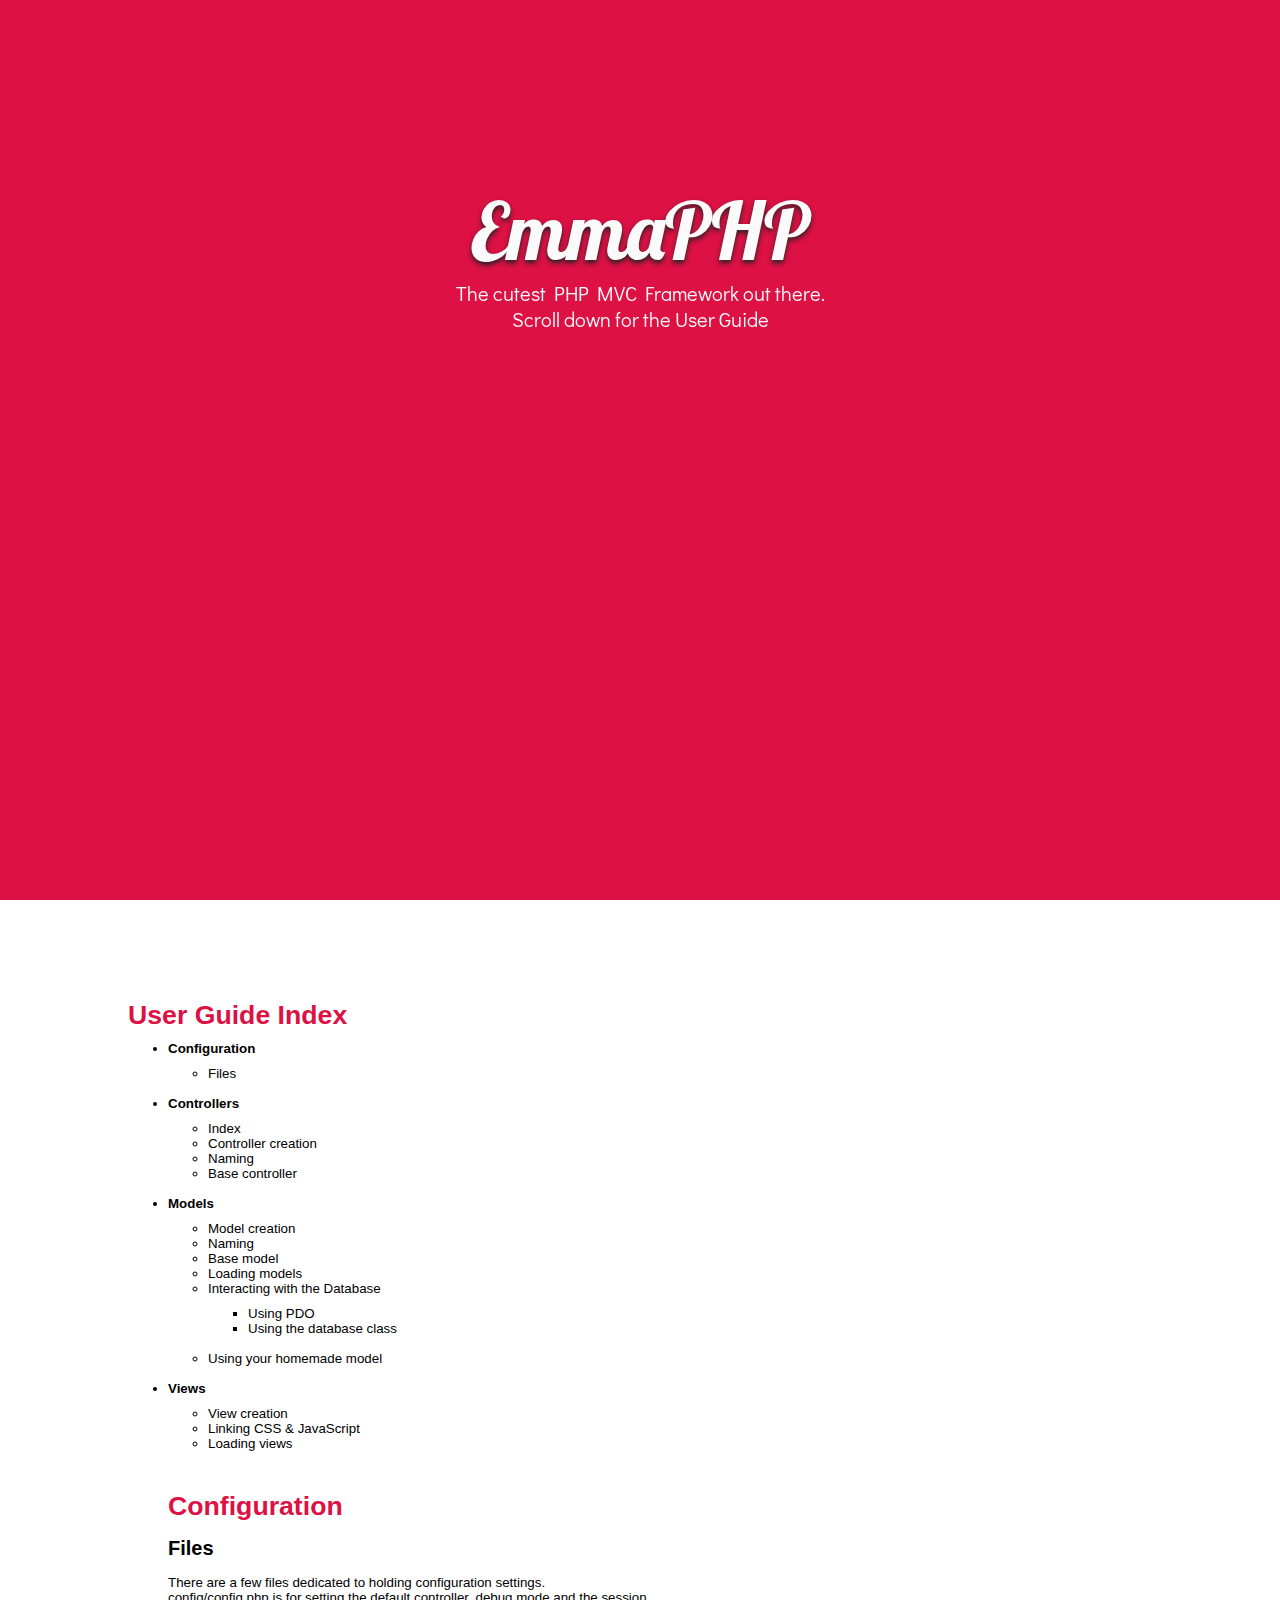
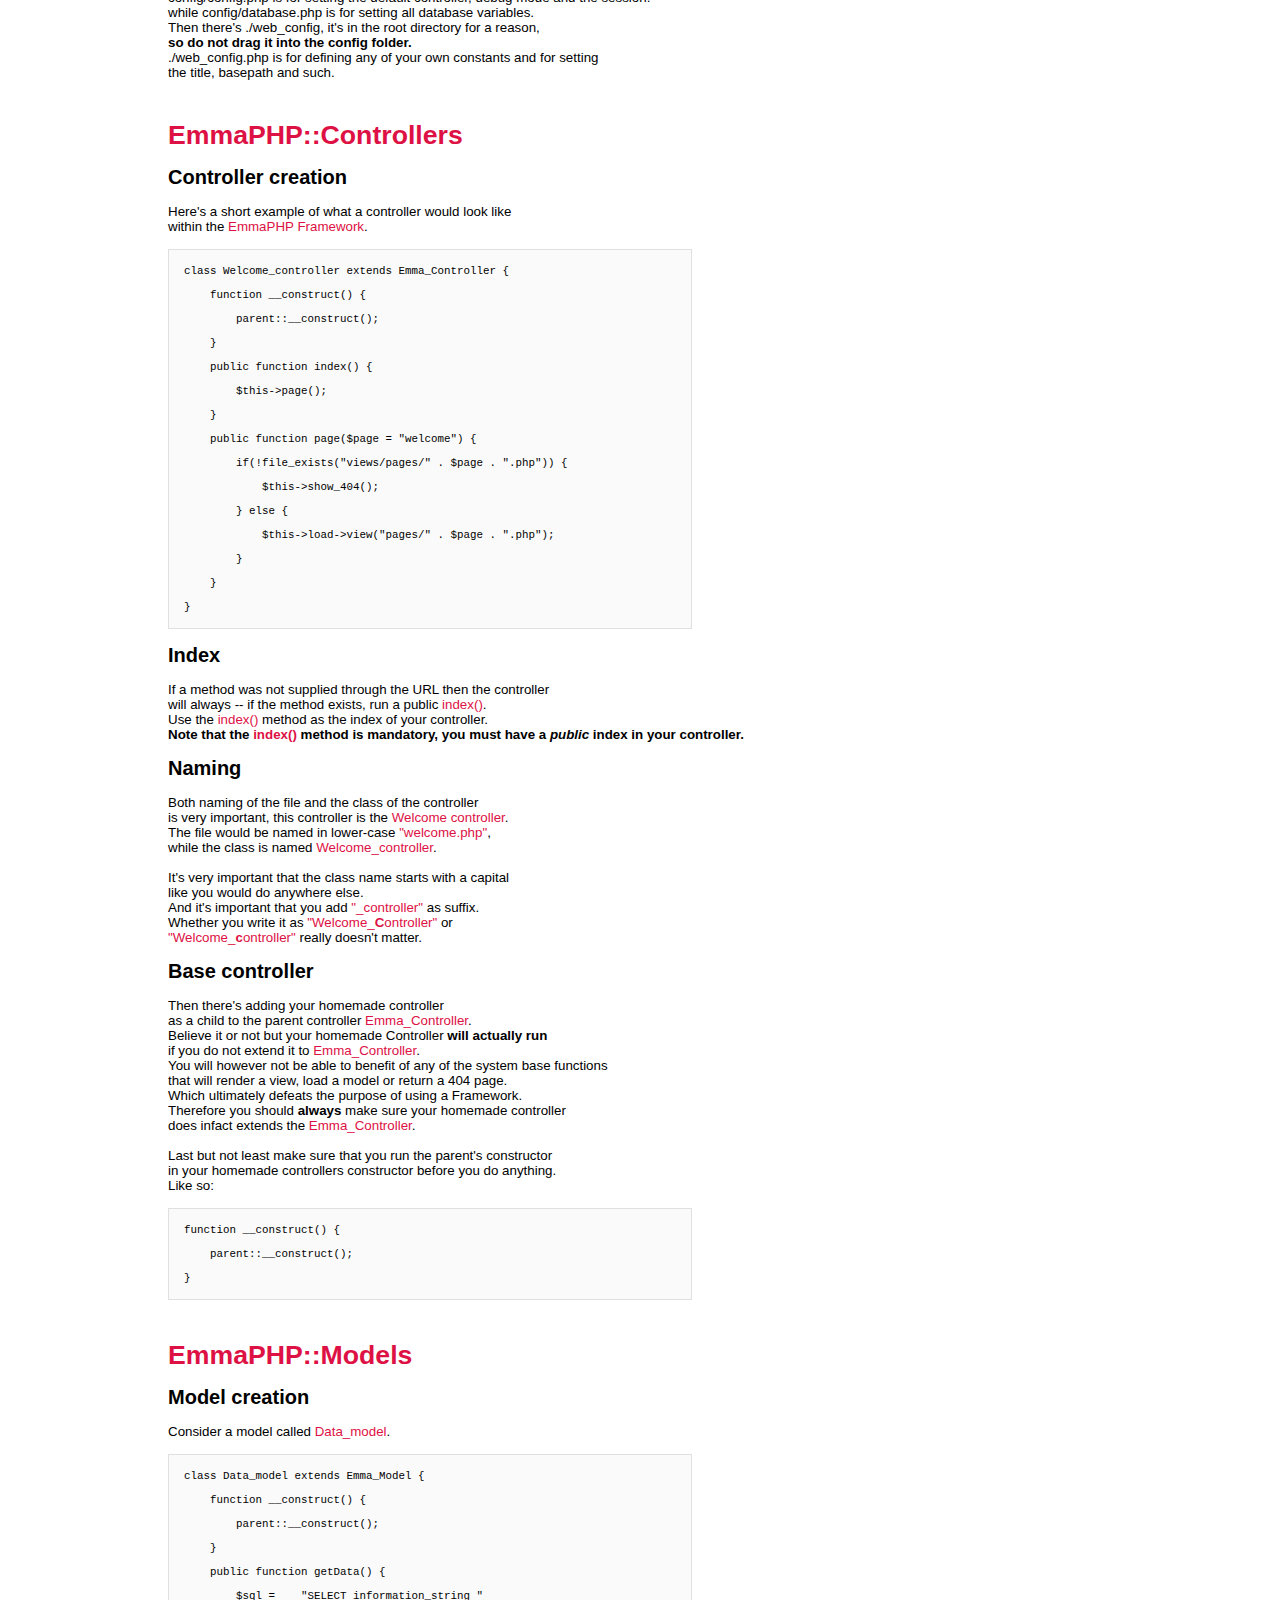
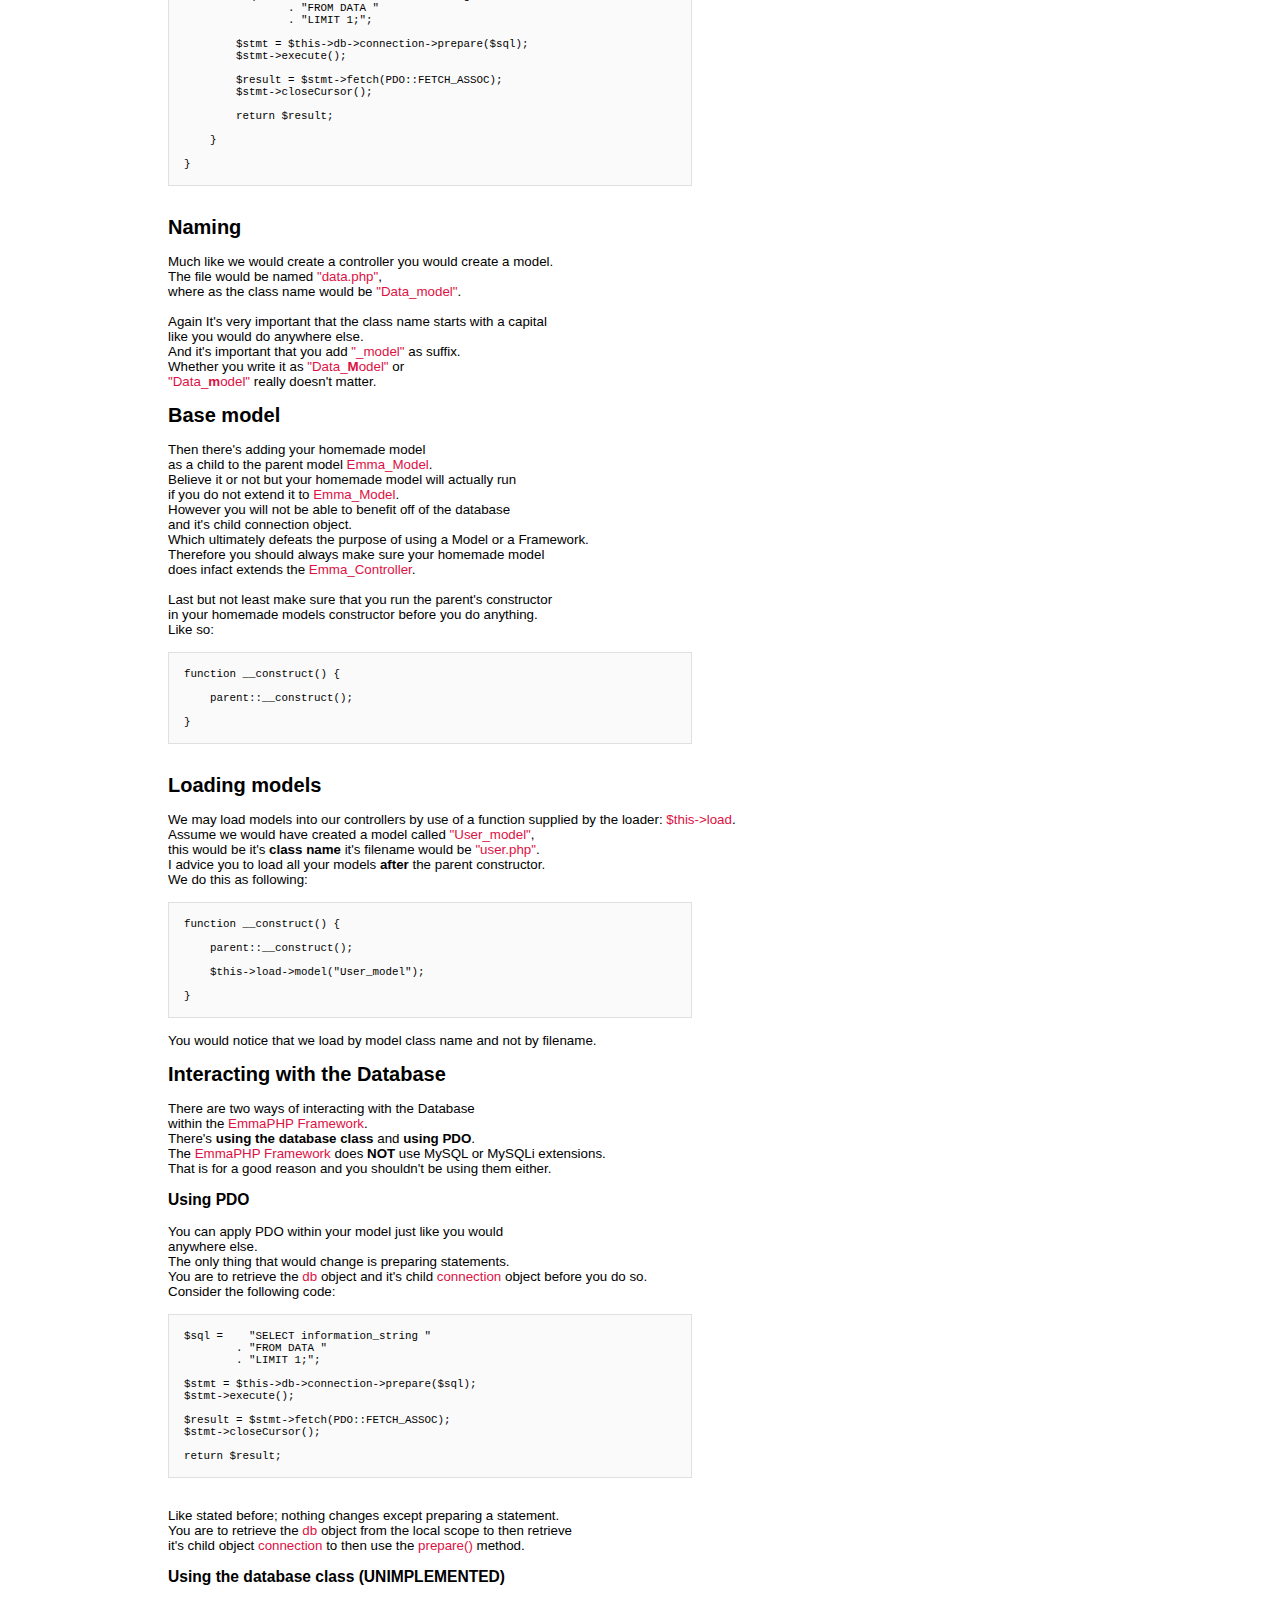
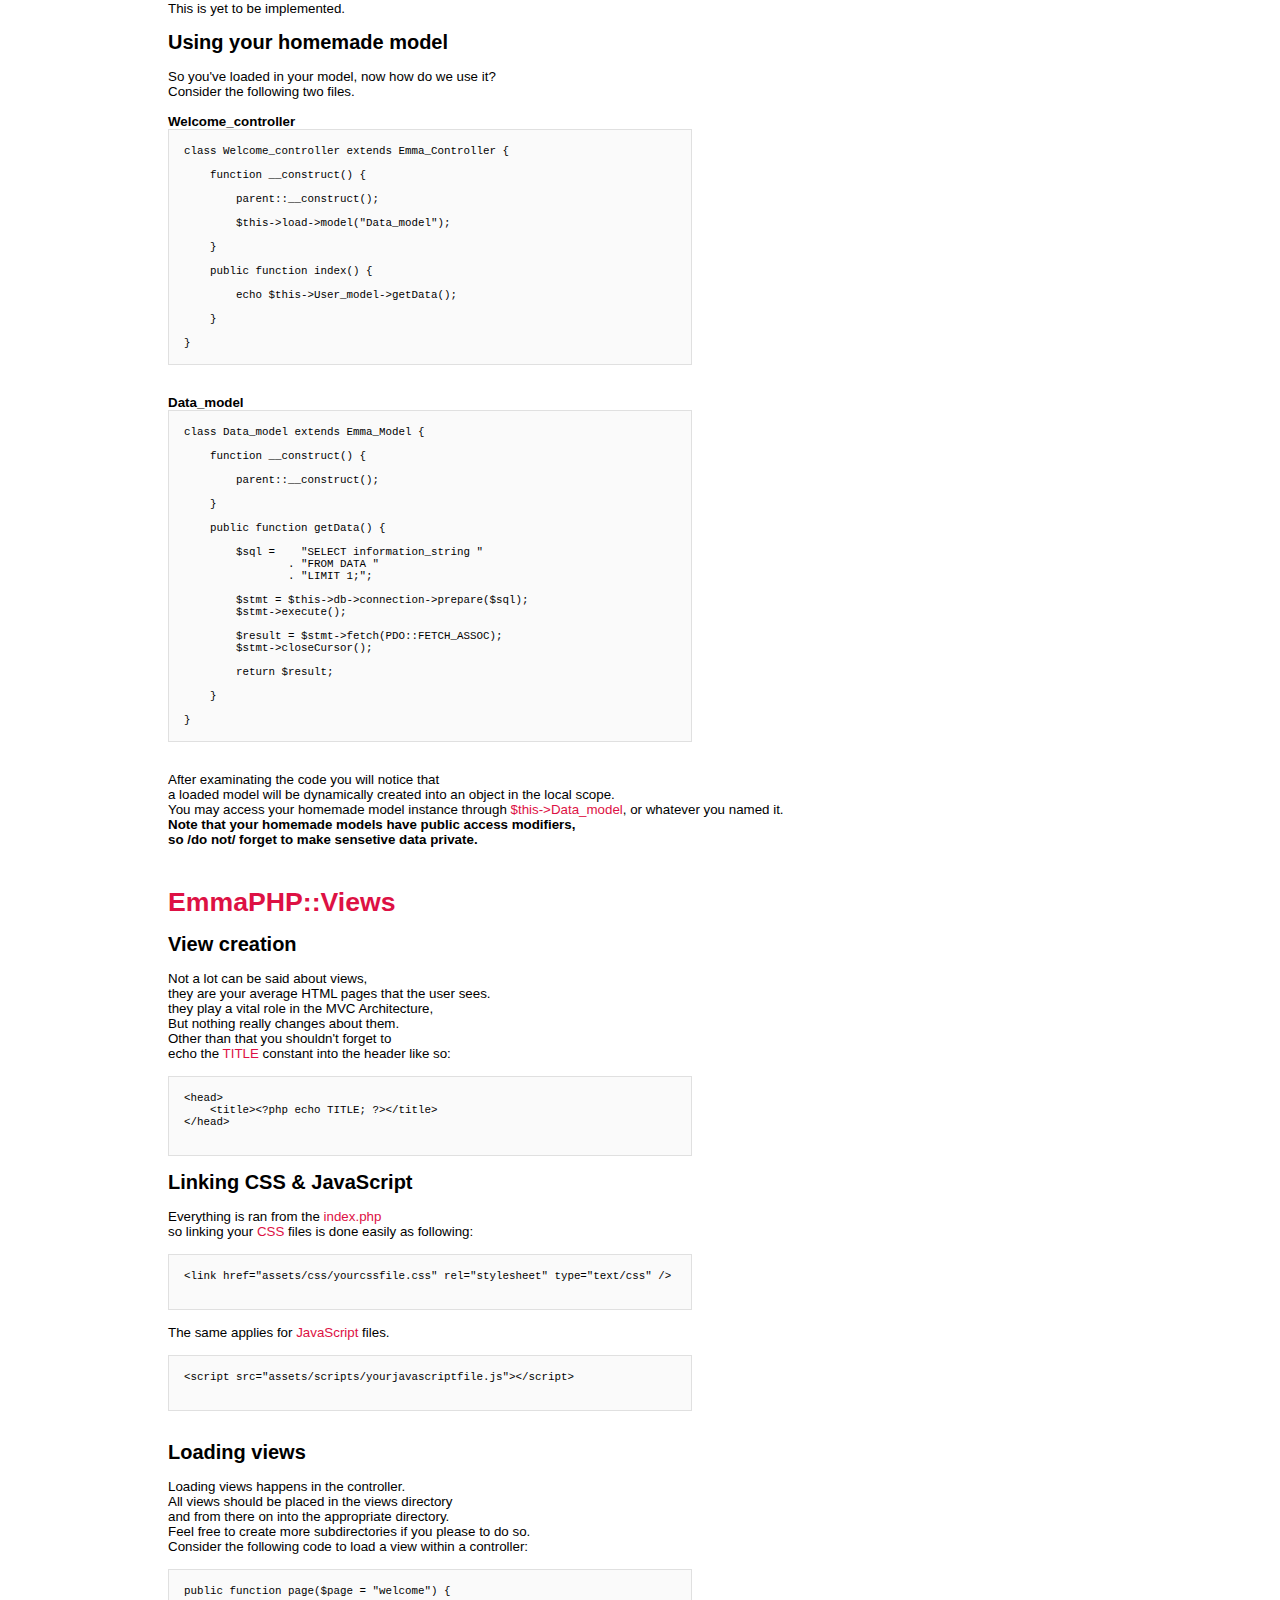
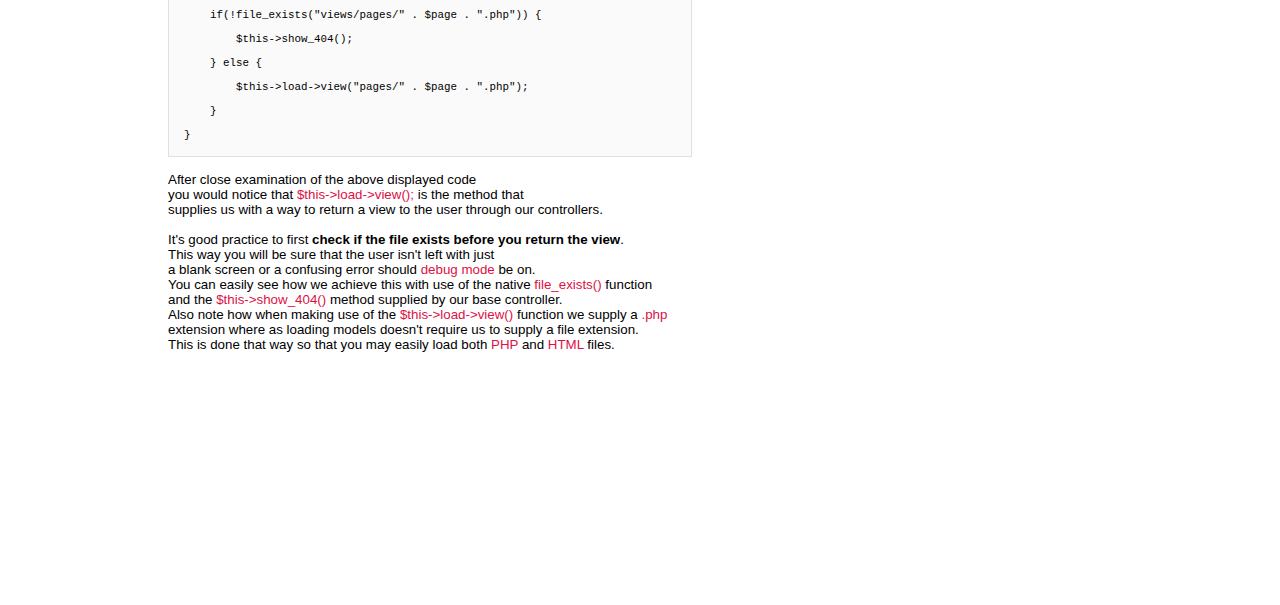
<file: user_guide/index.html>
<!DOCTYPE html>
<!--

She's a beaut, isn't she?

-->
<html>
    <head>
        <title>EmmaPHP - User Guide</title>
        
        <meta name="viewport" content="width=device-width, user-scalable=yes">
                
        <!--css-->
        <link href='http://fonts.googleapis.com/css?family=Lobster' rel='stylesheet' type='text/css'>
        <link href='http://fonts.googleapis.com/css?family=Didact+Gothic' rel='stylesheet' type='text/css'>
        <link href="style.css" rel="stylesheet" type="text/css" />
        <!--css end-->
        
        <!--jquery-->
        <script src="http://code.jquery.com/jquery-1.11.1.min.js"></script>
        <!--jquery end-->
        
        <!--script-->
        <script>
        
            function download() {
                
                window.location = "download";
                
            }
            
            function userGuide() {
                
                $("html, body").animate(
                    {"scrollTop" : document.getElementById("section_2").offsetTop}, 
                    {duration: 250, queue: false}
                );
                
            }
            
            function moveTo(element) {
                
                $("html, body").animate(
                    {"scrollTop" : document.getElementById(element).offsetTop}, 
                    {duration: 250, queue: false}
                );
                
            }
        
        </script>
        <!--script end-->
        
    </head>
    <body>
        
        <!--wrapper-->
        <div id="wrapper">
            
            <!--section_1-->
            <div class="section" id="section_1">
                
                <!--section_1_content-->
                <div class="content" id="section_1_content">
                    
                    <!--title-->
                    <div class="center" id="title">EmmaPHP</div>
                    <!--title end-->
                    
                    <!--description-->
                    <div class="center" id="description">
                        The cutest PHP MVC Framework out there.
                        <br/>
                        Scroll down for the User Guide
                    </div>
                    <!--description end-->
                    
                </div>
                <!--section_1_content end-->
                
            </div>
            <!--section_1 end-->
            
            <!--section_2-->
            <div class="section" id="section_2">
                
                <div class="content" id="section_2_content">
                
                    <small>
                    
                    <h1 class="pink">User Guide Index</h1>
                    <ul>
                        
                        <li><b>Configuration</b></li>
                            <ul>
                                <li>Files</li>
                            </ul>
                        <br/>
                        
                        <li><b>Controllers</b></li>
                            <ul>
                                <li>Index</li>
                                <li>Controller creation</li>
                                <li>Naming</li>
                                <li>Base controller</li>
                            </ul><br/>
                            
                        <li><b>Models</b></li>
                            <ul>
                                <li>Model creation</li>
                                <li>Naming</li>
                                <li>Base model</li>
                                <li>Loading models</li>
                                <li>Interacting with the Database</li>
                                    <ul>
                                        <li>Using PDO</li>
                                        <li>Using the database class</li>
                                    </ul><br/>
                                <li>Using your homemade model</li><br/>
                            </ul>
                        <li><b>Views</b></li>
                        <ul>
                            <li>View creation</li>
                            <li>Linking CSS & JavaScript</li>
                            <li>Loading views</li>
                        </ul>
                    </ul>
                
                    <!--configuration-->
                    <div class="ug_item" id="configuration">
                        <h1 class="pink">Configuration</h1><br/>
                        <h2><b>Files</b></h2><br/>
                        There are a few files dedicated to holding configuration settings.<br/>
                        config/config.php is for setting the default controller, debug mode and the session.<br/>
                        while config/database.php is for setting all database variables.<br/>
                        Then there's ./web_config, it's in the root directory for a reason,<br/>
                        <b>so do not drag it into the config folder.</b><br/>
                        ./web_config.php is for defining any of your own constants and for setting<br/>
                        the title, basepath and such.
                    </div>
                    <!--configuration end-->
                    
                    <!--controllers-->
                    <div class="ug_item" id="controllers">
                        
                        <h1 class="pink">EmmaPHP::Controllers</h1><br/>
                        <h2><b>Controller creation</b></h2><br/>
                        Here's a short example of what a controller would look like<br/>
                        within the <span class="pink">EmmaPHP Framework</span>.<br/><br/>
<pre>
class Welcome_controller extends Emma_Controller {
    
    function __construct() {
        
        parent::__construct();
        
    }
    
    public function index() {
        
        $this->page();
        
    }
    
    public function page($page = "welcome") {
        
        if(!file_exists("views/pages/" . $page . ".php")) {
            
            $this->show_404();
            
        } else {
            
            $this->load->view("pages/" . $page . ".php");
            
        }
        
    }
    
}
</pre>
                        <br/>
                        
                        <h2><b>Index</b></h2><br/>
                        If a method was not supplied through the URL then the controller<br/>
                        will always -- if the method exists, run a public <span class="pink">index()</span>.<br/>
                        Use the <span class="pink">index()</span> method as the index of your controller.<br/>
                        <b>Note that the <span class="pink">index()</span> method is mandatory, you must have a <i>public</i> index in your controller.</b>
                        <br/>
                        <br/>
                        <h2><b>Naming</b></h2><br/>
                        Both naming of the file and the class of the controller<br/>
                        is very important, this controller is the <span class="pink">Welcome controller</span>.<br/>
                        The file would be named in lower-case <span class="pink">"welcome.php"</span>,<br/>
                        while the class is named <span class="pink">Welcome_controller</span>.<br/>
                        <br/>
                        It's very important that the class name starts with a capital<br/>
                        like you would do anywhere else.<br/>
                        And it's important that you add <span class="pink">"_controller"</span> as suffix.<br/>
                        Whether you write it as <span class="pink">"Welcome_<b>C</b>ontroller"</span> or <br/>
                        <span class="pink">"Welcome_<b>c</b>ontroller"</span> really doesn't matter.<br/>
<!--                        In contradiction to homemade controllers it <b>does matter</b> when you are extending.<br/>
                        you should never extend <span class="pink">"Emma_<b>c</b>ontroller"</span> but instead <b>always</b> extend <span class="pink">"Emma_<b>C</b>ontroller"</span>-->
                        <br/>
                        
                        <h2><b>Base controller</b></h2><br/>
                        Then there's adding your homemade controller<br/> as a child to the parent controller <span class="pink">Emma_Controller</span>.<br/>
                        Believe it or not but your homemade Controller <b>will actually run</b><br/>
                        if you do not extend it to <span class="pink">Emma_Controller</span>.<br/>
                        You will however not be able to benefit of any of the system base functions<br/>
                        that will render a view, load a model or return a 404 page.<br/>
                        Which ultimately defeats the purpose of using a Framework.<br/>
                        Therefore you should <b>always</b> make sure your homemade controller<br/>
                        does infact extends the <span class="pink">Emma_Controller</span>.<br/>
                        <br/>
                        Last but not least make sure that you run the parent's constructor<br/>
                        in your homemade controllers constructor before you do anything.<br/>
                        Like so:<br/><br/>
<pre>
function __construct() {
        
    parent::__construct();

}
</pre>
                        
                    </div>
                    <!--controllers end-->
                    
                    <!--models-->
                    <div id='models' class='ug_item'>
                        
                        <h1 class='pink'>EmmaPHP::Models</h1><br/>
                        
                        <h2>Model creation</h2><br/>
                        Consider a model called <span class="pink">Data_model</span>.<br/>
                        <br/>
<pre>
class Data_model extends Emma_Model {
    
    function __construct() {
        
        parent::__construct();
        
    }
    
    public function getData() {
        
        $sql =    "SELECT information_string "
                . "FROM DATA "
                . "LIMIT 1;";
        
        $stmt = $this->db->connection->prepare($sql);
        $stmt->execute();
        
        $result = $stmt->fetch(PDO::FETCH_ASSOC);
        $stmt->closeCursor();
        
        return $result;
        
    }

}
</pre><br/>
                        <br/>
                        <h2><b>Naming</b></h2><br/>
                        Much like we would create a controller you would create a model.<br/>
                        The file would be named <span class="pink">"data.php"</span>,<br/>
                        where as the class name would be <span class="pink">"Data_model"</span>.<br/>
                        <br/>
                        Again It's very important that the class name starts with a capital<br/>
                        like you would do anywhere else.<br/>
                        And it's important that you add <span class="pink">"_model"</span> as suffix.<br/>
                        Whether you write it as <span class="pink">"Data_<b>M</b>odel"</span> or<br/>
                        <span class="pink">"Data_<b>m</b>odel"</span> really doesn't matter.<br/>
                        <br/>
                        
                        <h2><b>Base model</b></h2><br/>
                        Then there's adding your homemade model<br/>
                        as a child to the parent model <span class="pink">Emma_Model</span>.<br/>
                        Believe it or not but your homemade model will actually run<br/>
                        if you do not extend it to <span class="pink">Emma_Model</span>.<br/>
                        However you will not be able to benefit off of the database<br/>
                        and it's child connection object.<br/>
                        Which ultimately defeats the purpose of using a Model or a Framework.<br/>
                        Therefore you should always make sure your homemade model<br/>
                        does infact extends the <span class="pink">Emma_Controller</span>.<br/>
                        <br/>
                        Last but not least make sure that you run the parent's constructor<br/>
                        in your homemade models constructor before you do anything.<br/>
                        Like so:<br/><br/>
<pre>
function __construct() {
        
    parent::__construct();

}
</pre><br/>
                        <br/>
                        
                        <h2><b>Loading models</b></h2><br/>
                        We may load models into our controllers by use of a function supplied by the loader: <span class="pink">$this->load</span>.<br/>
                        Assume we would have created a model called <span class="pink">"User_model"</span>,<br/>
                        this would be it's <b>class name</b> it's filename would be <span class="pink">"user.php"</span>.<br/>
                        I advice you to load all your models <b>after</b> the parent constructor.<br/>
                        We do this as following:<br/><br/>
<pre>
function __construct() {
        
    parent::__construct();

    $this->load->model("User_model");

}
</pre><br/>
                        You would notice that we load by model class name and not by filename.<br/>
                        <br/>
                        
                        <h2><b>Interacting with the Database</b></h2><br/>
                        
                        There are two ways of interacting with the Database<br/>
                        within the <span class="pink">EmmaPHP Framework</span>.<br/>
                        There's <b>using the database class</b> and <b>using PDO</b>.<br/>
                        The <span class="pink">EmmaPHP Framework</span> does <b>NOT</b> use MySQL or MySQLi extensions.<br/>
                        That is for a good reason and you shouldn't be using them either.<br/>
                        <br/>
                        <h3><b>Using PDO</b></h3><br/>
                        You can apply PDO within your model just like you would<br/>
                        anywhere else.<br/>
                        The only thing that would change is preparing statements.<br/>
                        You are to retrieve the <span class="pink">db</span> object and it's child <span class="pink">connection</span> object before you do so.<br/>
                        Consider the following code:<br/><br/>
<pre>
$sql =    "SELECT information_string "
        . "FROM DATA "
        . "LIMIT 1;";

$stmt = $this->db->connection->prepare($sql);
$stmt->execute();

$result = $stmt->fetch(PDO::FETCH_ASSOC);
$stmt->closeCursor();

return $result;
</pre><br/>
                        <br/>
                        Like stated before; nothing changes except preparing a statement.<br/>
                        You are to retrieve the <span class="pink">db</span> object from the local scope to then retrieve<br/>
                        it's child object <span class="pink">connection</span> to then use the <span class="pink">prepare()</span> method.<br/>
                        
                        
                        <br/>
                        <h3><b>Using the database class (UNIMPLEMENTED)</b></h3><br/>
                        This is yet to be implemented.<br/><br/>
                        
                        <h2><b>Using your homemade model</b></h2><br/>
                        So you've loaded in your model, now how do we use it?<br/>
                        Consider the following two files.<br/>
                        <br/>
                        <b>Welcome_controller</b>
<pre>
class Welcome_controller extends Emma_Controller {
    
    function __construct() {
        
        parent::__construct();

        $this->load->model("Data_model");
        
    }
    
    public function index() {
        
        echo $this->User_model->getData();
        
    }
    
}
</pre><br/>
<br/>
                        <b>Data_model</b>
<pre>
class Data_model extends Emma_Model {
    
    function __construct() {
        
        parent::__construct();
        
    }
    
    public function getData() {
        
        $sql =    "SELECT information_string "
                . "FROM DATA "
                . "LIMIT 1;";
        
        $stmt = $this->db->connection->prepare($sql);
        $stmt->execute();
        
        $result = $stmt->fetch(PDO::FETCH_ASSOC);
        $stmt->closeCursor();
        
        return $result;
        
    }

}
</pre><br/>
<br/>
                        After examinating the code you will notice that<br/>
                        a loaded model will be dynamically created into an object in the local scope.<br/>
                        You may access your homemade model instance through <span class="pink">$this->Data_model</span>, or whatever you named it.<br/>
                        <b>Note that your homemade models have public access modifiers,<br/>
                            so /do not/ forget to make sensetive data private.</b>
                        
                    </div>
                    <!--models end-->
                        
                    <!--views-->
                    <div id="views" class="ug_item">
                    
                        <h1 class="pink"><b>EmmaPHP::Views</b></h1>
                        <br/>
                        <h2><b>View creation</b></h2><br/>
                        Not a lot can be said about views,<br/>
                        they are your average HTML pages that the user sees.<br/>
                        they play a vital role in the MVC Architecture,<br/>
                        But nothing really changes about them.<br/>
                        Other than that you shouldn't forget to <br/>
                        echo the <span class="pink">TITLE</span> constant into the header like so:<br/>
                        <br/>
                        <pre>
&lt;head&gt;
    &lt;title&gt;&lt;?php echo TITLE; ?&gt;&lt;/title&gt;
&lt;/head&gt;
                        </pre>
                        <br/>
                        <h2><b>Linking CSS & JavaScript</b></h2><br/>
                        Everything is ran from the <span class="pink">index.php</span><br/>
                        so linking your <span class="pink">CSS</span> files is done easily as following:<br/>
                        <br/>
                        <pre>
&lt;link href=&quot;assets/css/yourcssfile.css&quot; rel=&quot;stylesheet&quot; type=&quot;text/css&quot; /&gt;
                        </pre>
                        <br/>
                        The same applies for <span class="pink">JavaScript</span> files.<br/>
                        <br/>
                        <pre>
&lt;script src=&quot;assets/scripts/yourjavascriptfile.js&quot;&gt;&lt;/script&gt;
                        </pre>
                        <br/><br/>
                        <h2><b>Loading views</b></h2><br/>
                        Loading views happens in the controller.<br/>
                        All views should be placed in the views directory<br/>
                        and from there on into the appropriate directory.<br/>
                        Feel free to create more subdirectories if you please to do so.<br/>
                        Consider the following code to load a view within a controller:<br/>
                        <br/>
                        <pre>
public function page($page = "welcome") {
        
    if(!file_exists("views/pages/" . $page . ".php")) {

        $this->show_404();

    } else {

        $this->load->view("pages/" . $page . ".php");

    }

}</pre>
                        <br/>
                        After close examination of the above displayed code<br/>
                        you would notice that <span class="pink">$this->load->view();</span> is the method that<br/>
                        supplies us with a way to return a view to the user through our controllers.<br/>
                        <br/>
                        It's good practice to first <b>check if the file exists before you return the view</b>.<br/>
                        This way you will be sure that the user isn't left with just<br/>
                        a blank screen or a confusing error should <span class="pink">debug mode</span> be on.
                        <br/>
                        You can easily see how we achieve this with use of the native <span class="pink">file_exists()</span> function<br/>
                        and the <span class="pink">$this->show_404()</span> method supplied by our base controller.<br/>
                        Also note how when making use of the <span class="pink">$this->load->view()</span> function we supply a <span class="pink">.php</span><br/>
                        extension where as loading models doesn't require us to supply a file extension.<br/>
                        This is done that way so that you may easily load both <span class="pink">PHP</span> and <span class="pink">HTML</span> files.
                        
                    </div>
                    <!--views end-->
                    
                    </small>
                    
                    <!--this is so scrub of me but...-->
                    <br/><br/><br/><br/><br/><br/>
                    <!--no really this makes designers cry blood-->
                    
                </div>
                <!--section_2_content end-->
                
            </div>
            <!--section_2 end-->
            
        </div>
        <!--wrapper end-->
        
    </body>
</html>
</file>
<file: user_guide/style.css>
/*#DD1144;*/

* {
    
    margin: 0;
    padding: 0;
    border: 0;
    outline: 0;
    
}

html {
    
    height: 100%;
    
}

body {
    
    /*border-top: #FAFAFA 6px solid;*/
    font-family: "Lobster";
    
}

.section {
    
    width: 100%;
    min-width: 600px;
    min-height: 600px;
    
}

#section_1 {
    
    background-color: #DD1144;
    color: #FAFAFA;
    /*z-index: 100;*/
    height: 100vh;
    
}

.content {
 
    position: absolute;
    width: 100%;
    
}

.center {
    
    text-align: center;
    
}

#section_1_content {
    
    margin-top: 20vh;
    position: fixed;
    z-index: 100;
    
}

#title {
    
    width: 100%;
    text-shadow: 0px 3px 5px #222;
    font-size: 80px;
    
}

#description {
    
    /*margin-top: 290px;*/
    font-size: 20px;
    font-family: "Didact Gothic";
    
}

#download {
    
    width: 100%;
    margin-top: 30px;
    text-align: center;
    
}

#download_button {
    
    padding: 15px;
    height: 50px;
    width: 200px;
    background-color: #FF0040;
    color: #EEE;
    text-shadow: 1px 1px 1px #222;
    border-radius: 5px;
    border: #CC1144 1px solid;
    
} #download_button:hover {
    
    background-color: #CC1144;
    
}

#section_2 {
    
    position: relative;
    font-family: arial;
    /*font-size: 50vh;*/
    background-color: #FFF;
    z-index: 9999;
    height: border-box;
    
}

a {
    
    text-decoration: none;
    color: #E0E0E0;
    
}

#section_2_content {
    
    margin-left: 10vw;
    margin-top: 100px;
    width: 80vw;
    height: auto;
    background-color: #FFF;
    
}

ul {
    
    margin-top: 10px;
    margin-left: 40px;
    
}

.pink {
    
    color: #DD1144;
    
}

.ug_item {
    
    margin-top: 40px;
    margin-left: 40px;
    
}

pre {
    
    background-color: #FAFAFA;
    border: #E0E0E0 thin solid;
    padding: 15px;
    width: 50%;
    overflow: auto;
     
}
</file>
